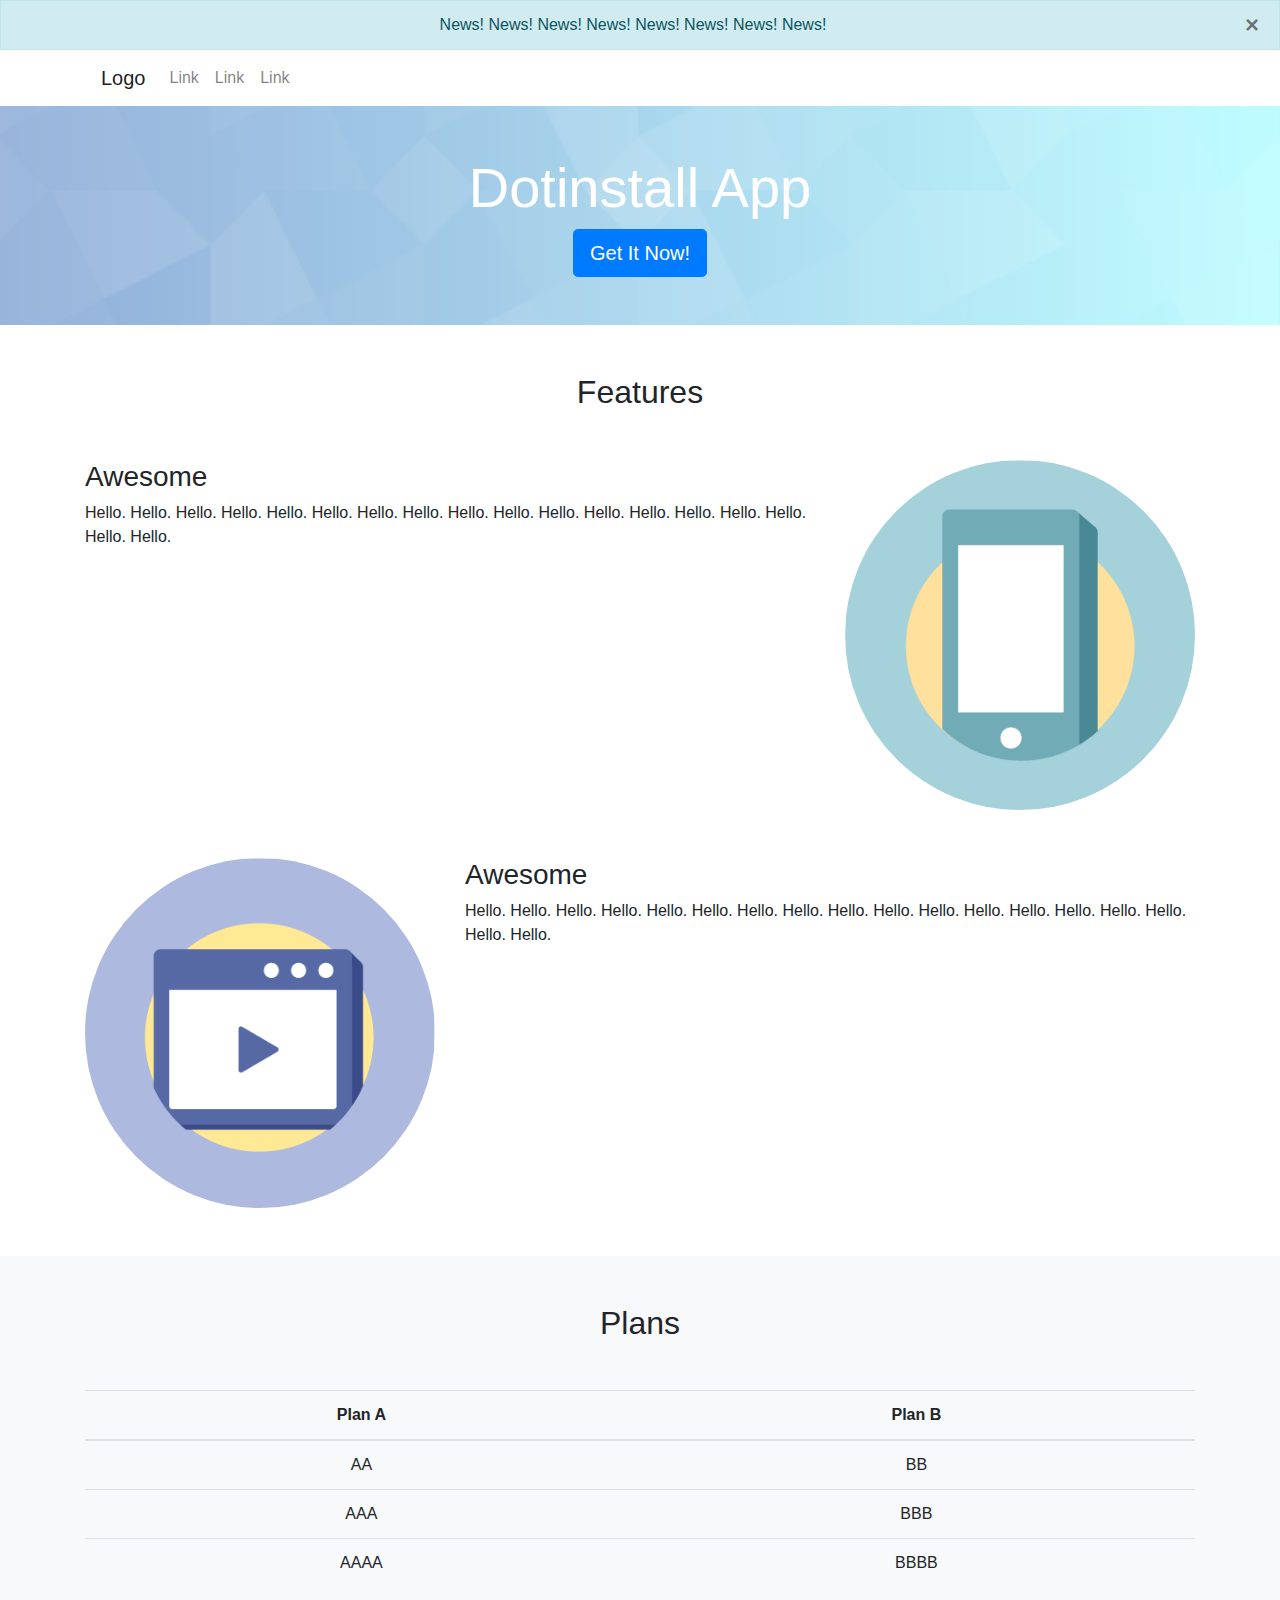
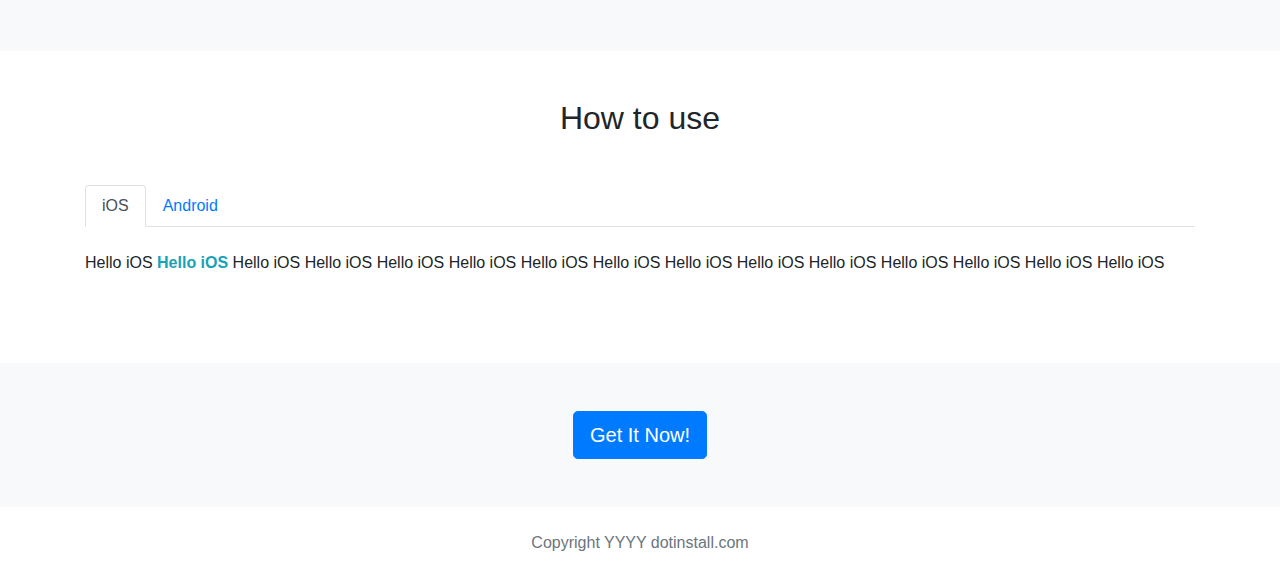
<file: bootstrap_lesson/study1/index.html>
<!DOCTYPE html>
<html lang="ja">
  <head>
    <!-- Required meta tags -->
    <meta charset="utf-8" />
    <meta
      name="viewport"
      content="width=device-width, initial-scale=1, shrink-to-fit=no"
    />

    <!-- Bootstrap CSS -->
    <link
      rel="stylesheet"
      href="https://stackpath.bootstrapcdn.com/bootstrap/4.3.1/css/bootstrap.min.css"
      integrity="sha384-ggOyR0iXCbMQv3Xipma34MD+dH/1fQ784/j6cY/iJTQUOhcWr7x9JvoRxT2MZw1T"
      crossorigin="anonymous"
    />
    <style>
      .cover {
        background: url(img/bg.png);
        background-size: cover;
      }
    </style>

    <title>Dotinstall App</title>
  </head>
  <body>
    <!-- 16 タブメニューを作っていこう -->
    <!-- 15 テーブルを作ってみよう -->
    <!-- 14 特徴セクションを完成させよう -->
    <!-- 13 特徴セクションを作ろう  -->
    <!-- 12 今までの知識を応用してみよう -->
    <header>
      <div
        class="alert alert-info text-center mb-0 rounded-0 alert-dismissibl fade show"
      >
        News! News! News! News! News! News! News! News!
        <button class="close" data-dismiss="alert">
          &times;
        </button>
      </div>
      <div class="container">
        <nav class="navbar navbar-expand-sm navbar-light">
          <a href="" class="navbar-brand">Logo</a>
          <button
            class="navbar-toggler"
            data-toggle="collapse"
            data-target="#menu"
          >
            <span class="navbar-toggler-icon"></span>
          </button>
          <div id="menu" class="collapse navbar-collapse">
            <ul class="navbar-nav">
              <li class="nav-item"><a href="" class="nav-link">Link</a></li>
              <li class="nav-item"><a href="" class="nav-link">Link</a></li>
              <li class="nav-item"><a href="" class="nav-link">Link</a></li>
            </ul>
          </div>
        </nav>
      </div>

      <div class="cover text-white text-center py-5">
        <h1 class="display-4 md-4">Dotinstall App</h1>
        <a href="" class="btn btn-primary btn-lg">Get It Now!</a>
      </div>
    </header>
    <main>
      <section class="py-5">
        <h2 class="text-center mb-5">Features</h2>
        <div class="container">
          <div class="mb-5 row">
            <div class="col-sm-8">
              <h3>Awesome</h3>
              <p>
                Hello. Hello. Hello. Hello. Hello. Hello. Hello. Hello. Hello.
                Hello. Hello. Hello. Hello. Hello. Hello. Hello. Hello. Hello.
              </p>
            </div>
            <div class="col-sm-4">
              <img src="img/phone.png" class="w-100 rounded-circle" />
            </div>
          </div>
          <div class="row">
            <div class="col-sm-8 order-sm-2">
              <h3>Awesome</h3>
              <p>
                Hello. Hello. Hello. Hello. Hello. Hello. Hello. Hello. Hello.
                Hello. Hello. Hello. Hello. Hello. Hello. Hello. Hello. Hello.
              </p>
            </div>
            <div class="col-sm-4 order-sm-1">
              <img src="img/movie.png" class="w-100 rounded-circle" />
            </div>
          </div>
        </div>
      </section>
      <section class="bg-light text-center py-5">
        <h2 class="mb-5">Plans</h2>
        <div class="container">
          <table class="table table-hover">
            <thead>
              <tr>
                <th>Plan A</th>
                <th>Plan B</th>
              </tr>
            </thead>
            <tbody>
              <tr>
                <td>AA</td>
                <td>BB</td>
              </tr>
              <tr>
                <td>AAA</td>
                <td>BBB</td>
              </tr>
              <tr>
                <td>AAAA</td>
                <td>BBBB</td>
              </tr>
            </tbody>
          </table>
        </div>
      </section>
      <section class="py-5 text-left">
        <h2 class="mb-5 text-center">How to use</h2>
        <div class="container">
          <ul class="nav nav-tabs">
            <li class="nav-item">
              <a href="#ios" class="nav-link active" data-toggle="tab">iOS</a>
            </li>
            <li class="nav-item">
              <a href="#android" class="nav-link" data-toggle="tab">Android</a>
            </li>
          </ul>
          <div class="tab-content py-4">
            <div id="ios" class="tab-pane active">
              <p>
                Hello iOS
                <span
                  class="font-weight-bold text-info"
                  data-toggle="tooltip"
                  title="afdfdafafacccda"
                  data-placement="bottom"
                  >Hello iOS
                </span>
                Hello iOS Hello iOS Hello iOS Hello iOS Hello iOS Hello iOS
                Hello iOS Hello iOS Hello iOS Hello iOS Hello iOS Hello iOS
                Hello iOS
              </p>
            </div>
            <div id="android" class="tab-pane">
              <p>
                Hello android Hello android Hello android Hello android Hello
                android Hello android Hello android Hello android Hello android
                Hello android Hello android Hello android Hello android Hello
                android Hello android
              </p>
            </div>
          </div>
        </div>
      </section>
      <section class="bg-light text-center py-5">
        <a href="" class="btn btn-primary btn-lg">Get It Now!</a>
      </section>
    </main>
    <footer class="text-center text-muted py-4">
      Copyright YYYY dotinstall.com
    </footer>

    <!-- 11 レスポンシブレイアウトを作ろう  -->
    <!-- 10 レスポンシブの仕組みを理解しよう -->
    <!--
    576px and up: sm
    768px and up: md
    992px and up: lg
    1200px and up: xl
    -->
    <!-- <div class="container">
      <div class="row">
        <div class="col-10 bg-primary">1</div>
        <div class="col-2 bg-secondary">2</div>
      </div>
      md以上なら比率変更
      <div class="row">
        <div class="col-10 col-md-2 bg-primary">1</div>
        <div class="col-2 col-md-10  bg-secondary">2</div>
      </div>
      md以上なら非表示の例
      <div class="row">
        <div class="col-10 col-md-12 bg-primary">1</div>
        <div class="col-2 d-md-none col-md-10  bg-secondary">2</div>
      </div>
      md以上なら表示の例
      <div class="row">
        <div class="col-12 col-md-10 bg-primary">1</div>
        <div class="d-none d-md-block col-md-2  bg-secondary">2</div>
      </div>
    </div> -->

    <!-- 09 グリッドレイアウトに慣れよう  -->
    <!-- <div class="container">
      <div class="row">
        <div class="col bg-primary">1</div>
        <div class="col bg-secondary">2</div>
        <div class="col bg-info">3</div>
      </div>
      <div class="row mb-3">
        <div class="col bg-danger">1</div>
        <div class="col bg-warning">2</div>
        <div class="col bg-dark">3</div>
      </div>
      <div class="row">
        <div class="col-8 bg-primary">1</div>
        <div class="col-4 bg-secondary">2</div>
      </div>
      <div class="row mb-3">
        <div class="col-4 bg-danger">1</div>
        <div class="col-6 bg-warning">2</div>
        <div class="col-2 bg-dark">3</div>
      </div>

      <div class="row">
        <div class="col-8 bg-primary">1</div>
        <div class="col-1 bg-secondary">2</div>
      </div>
      <div class="row mb-3">
        <div class="col-4 bg-danger">1</div>
        <div class="col-6 bg-warning">2</div>
        <div class="col-6 bg-dark">3</div>
      </div>
    </div> -->

    <!-- 08 ボタンを作ってみよう -->
    <!-- <button class="btn btn-primary">OK</button>
    <button class="btn btn-info btn-sm">OK</button>
    <button class="btn btn-danger btn-lg">OK</button> -->

    <!-- 05 要素のサイズを変更してみよう  -->
    <!-- 06 paddingやmarginを操作しよう -->
    <!--
      [p|m][location]-[size]
        -p|m padding  or margin
         location
          - t, b, l, r   ※無しは全方向
          - x, y
         size
          -0
          -1:0.25rem
          -2:0.5rem
          -3:1rem
          -4:1.5rem
          -5:3rem
          -auto
    -->
    <!-- <div class="box-container">
      <div class="bg-primary w-25 h-50 pt-3">BOX</div>
    </div>
    <div class="box-container">
      <div class="bg-success w-75 h-100 my-1">BOX</div>
    </div>
    <style>
      .box-container {
        width: 100px;
        height: 100px;
        background: #ddd;
        margin-top: 5px;
      }
    </style> -->

    <!-- 02 初めてのBootstrap  -->
    <!-- 03 要素に色をつけてみよう -->
    <!-- 04 テキストのスタイリングをしよう -->
    <!-- <h2 class="font-weight-normal display-2">Hellop Bootstrap</h2>
    <div class="text-center bg-primary">BOX</div>
    <div class="text-right bg-success text-warning">BOX</div>
    <div class="text-center bg-info font-weight-bold">BOX</div>
    <div class="text-center bg-dark text-light">BOX</div> -->

    <!-- Optional JavaScript -->
    <!-- jQuery first, then Popper.js, then Bootstrap JS -->
    <script
      src="https://code.jquery.com/jquery-3.3.1.slim.min.js"
      integrity="sha384-q8i/X+965DzO0rT7abK41JStQIAqVgRVzpbzo5smXKp4YfRvH+8abtTE1Pi6jizo"
      crossorigin="anonymous"
    ></script>
    <script
      src="https://cdnjs.cloudflare.com/ajax/libs/popper.js/1.14.7/umd/popper.min.js"
      integrity="sha384-UO2eT0CpHqdSJQ6hJty5KVphtPhzWj9WO1clHTMGa3JDZwrnQq4sF86dIHNDz0W1"
      crossorigin="anonymous"
    ></script>
    <script
      src="https://stackpath.bootstrapcdn.com/bootstrap/4.3.1/js/bootstrap.min.js"
      integrity="sha384-JjSmVgyd0p3pXB1rRibZUAYoIIy6OrQ6VrjIEaFf/nJGzIxFDsf4x0xIM+B07jRM"
      crossorigin="anonymous"
    ></script>
    <script>
      $(function() {
        "use strict";
        $('[data-toggle="tooltip"]').tooltip();
      });
    </script>
  </body>
</html>
</file>
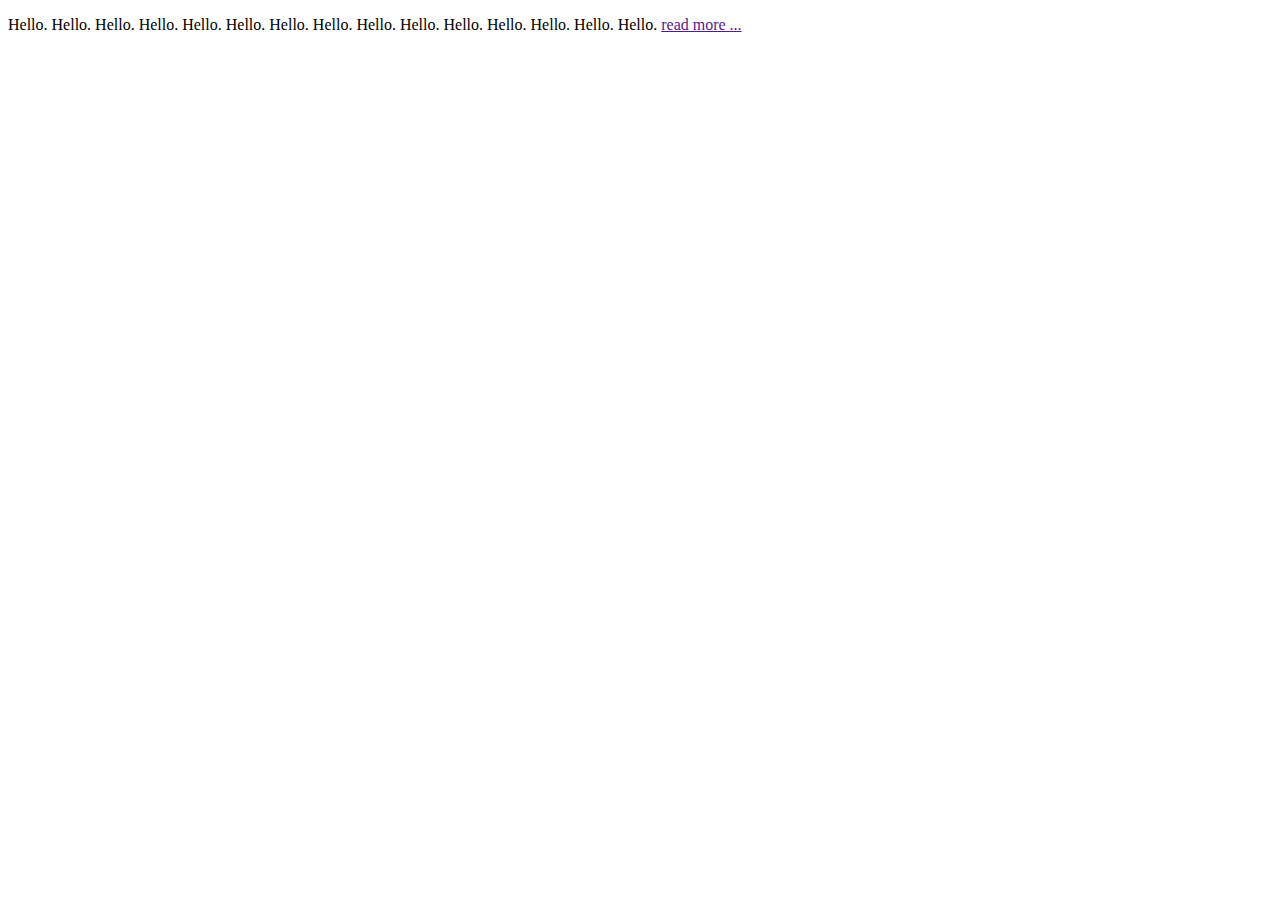
<file: javascript_lessons/JavascriptDom/index.html>
<!DOCTYPE html>
<html lang="ja">
  <head>
    <meta charset="utf-8" />
    <title>JavaScript Basics</title>
    <!-- //07 クラス属性を操作してみよう (02:46) -->
    <!-- <style>
      .box {
        width: 100px;
        height: 100px;
        background: gray;
      }
      .border-pink {
        border-bottom: 5px solid pink;
      }
    </style> -->
    <!-- //15 preventDefaultを使ってみよう (02:55) -->
    <style>
      .hidden {
        display: none;
      }
    </style>
  </head>
  <body>
    <!-- //02 要素を指定してみよう (02:59) -->
    <!-- <div id="target">Target!</div> -->

    <!-- //03 querySelectorを使ってみよう (02:59) -->
    <!-- <h1>Title</h1>
    <ul>
      <li>item</li>
      <li>item</li>
      <li>item</li>
      <li>item</li>
    </ul> -->

    <!-- //04 親要素､子要素を指定してみよう (02:59) -->
    <!-- <ul>
      <li>item 0</li>
      <li>item 1</li>
      <li>item 2</li>
      <li>item 3</li>
      <li>item 4</li>
      <li>item 5</li>
    </ul> -->

    <!-- //05 要素の属性を操作してみよう (02:57) -->
    <!-- <h1 title="this is title">Title</h1> -->

    <!-- //06 カスタムデータ属性を扱ってみよう (02:45) -->
    <!-- <h1 title="this is title" data-app-id="app01">Title</h1> -->

    <!-- //07 クラス属性を操作してみよう (02:46) -->
    <!-- <div class="box"></div> -->

    <!-- //11 テキスト入力部品を操作してみよう (02:31) -->
    <!-- <input type="text" value="hello" />
    <textarea>hello hello</textarea> -->

    <!-- //12 フォーム部品を操作してみよう (02:44) -->
    <!-- <input type="checkbox" name="os" value="mac" /> macOS
    <input type="checkbox" name="os" value="win" checked /> Windows
    <hr />
    <input type="radio" name="color" value="red" checked /> Red
    <input type="radio" name="color" value="blue" /> Blue
    <hr />
    <select>
      <option>item 0</option>
      <option selected>item 1</option>
      <option>item 2</option>
    </select> -->

    <!-- //13 イベントリスナーを使ってみよう (02:48)
    <button>OK</button> -->
    <!-- //14 イベントオブジェクトを扱ってみよう (02:41) -->
    <!-- <div></div> -->

    <!-- //15 preventDefaultを使ってみよう (02:55) -->
    <p>
      Hello. Hello. Hello. Hello. Hello. Hello. Hello. Hello. Hello. Hello.
      Hello. Hello. Hello. Hello. Hello.
      <span class="hidden"
        >Hello. Hello. Hello. Hello. Hello. Hello. Hello. Hello. Hello. Hello.
        Hello. Hello. Hello. Hello. Hello. Hello. Hello. Hello. Hello. Hello.
        Hello. Hello. Hello. Hello. </span
      ><a href="">read more ...</a>
    </p>
    <script src="js/main.js"></script>
  </body>
</html>
</file>
